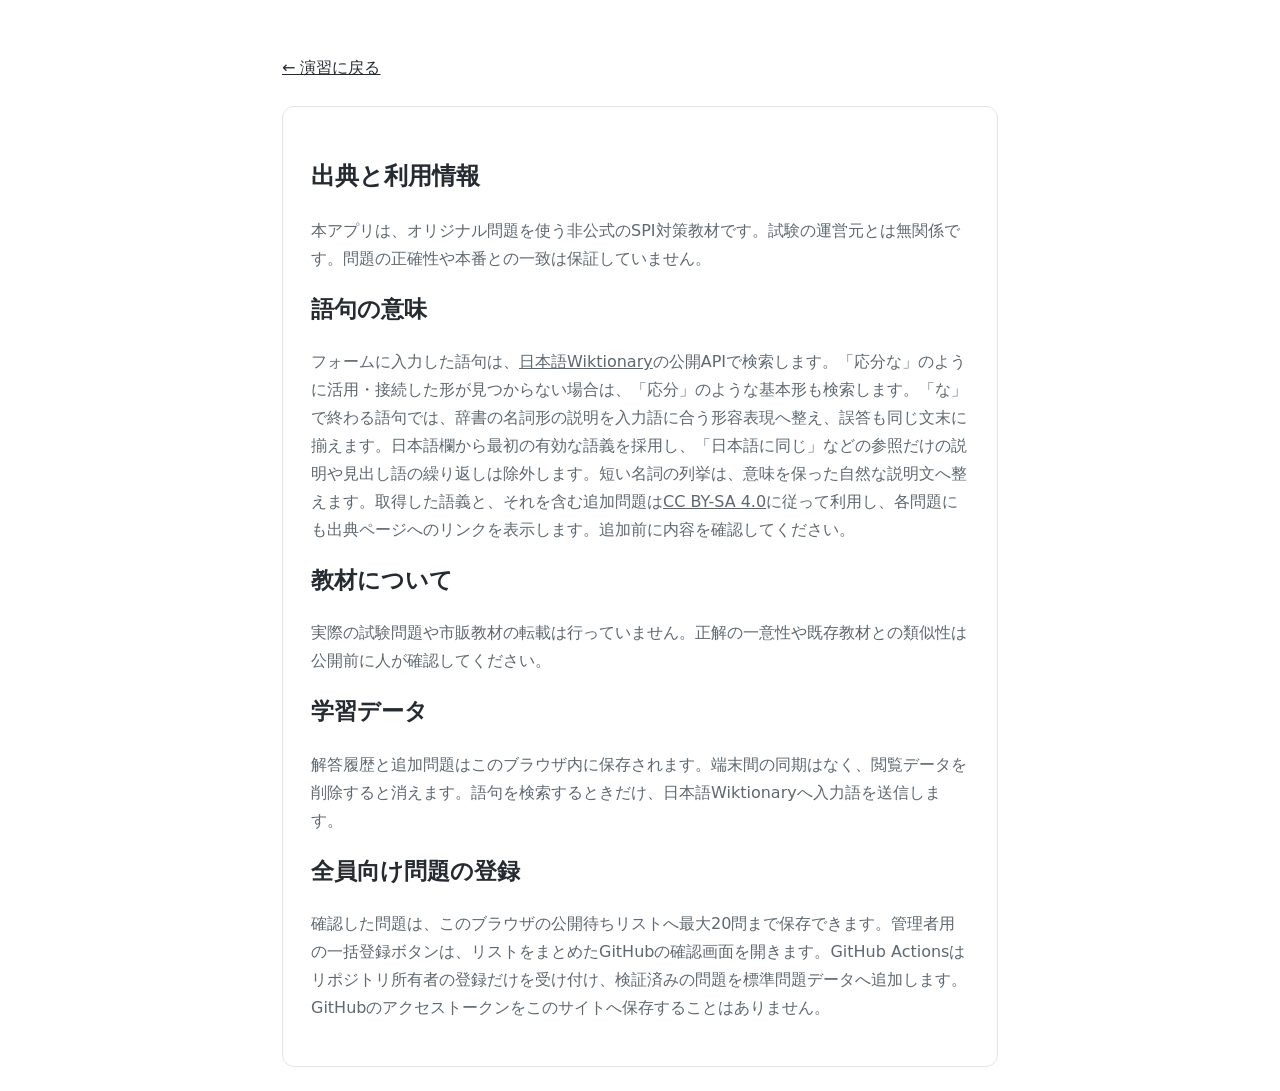
<file: docs/about.html>
<!doctype html>
<html lang="ja">
  <head>
    <meta charset="utf-8">
    <meta name="viewport" content="width=device-width, initial-scale=1">
    <title>出典と利用情報 | SPI言語対策道場</title>
    <link rel="stylesheet" href="style.css">
  </head>
  <body>
    <main>
      <a href="./">← 演習に戻る</a>
      <article class="card">
        <h1>出典と利用情報</h1>
        <p>本アプリは、オリジナル問題を使う非公式のSPI対策教材です。試験の運営元とは無関係です。問題の正確性や本番との一致は保証していません。</p>
        <h2>語句の意味</h2>
        <p>フォームに入力した語句は、<a href="https://ja.wiktionary.org/">日本語Wiktionary</a>の公開APIで検索します。「応分な」のように活用・接続した形が見つからない場合は、「応分」のような基本形も検索します。「な」で終わる語句では、辞書の名詞形の説明を入力語に合う形容表現へ整え、誤答も同じ文末に揃えます。日本語欄から最初の有効な語義を採用し、「日本語に同じ」などの参照だけの説明や見出し語の繰り返しは除外します。短い名詞の列挙は、意味を保った自然な説明文へ整えます。取得した語義と、それを含む追加問題は<a href="https://creativecommons.org/licenses/by-sa/4.0/deed.ja">CC BY-SA 4.0</a>に従って利用し、各問題にも出典ページへのリンクを表示します。追加前に内容を確認してください。</p>
        <h2>教材について</h2>
        <p>実際の試験問題や市販教材の転載は行っていません。正解の一意性や既存教材との類似性は公開前に人が確認してください。</p>
        <h2>学習データ</h2>
        <p>解答履歴と追加問題はこのブラウザ内に保存されます。端末間の同期はなく、閲覧データを削除すると消えます。語句を検索するときだけ、日本語Wiktionaryへ入力語を送信します。</p>
        <h2>全員向け問題の登録</h2>
        <p>確認した問題は、このブラウザの公開待ちリストへ最大20問まで保存できます。管理者用の一括登録ボタンは、リストをまとめたGitHubの確認画面を開きます。GitHub Actionsはリポジトリ所有者の登録だけを受け付け、検証済みの問題を標準問題データへ追加します。GitHubのアクセストークンをこのサイトへ保存することはありません。</p>
      </article>
    </main>
  </body>
</html>
</file>
<file: docs/style.css>
:root {
  font-family: system-ui, -apple-system, "Noto Sans JP", sans-serif;
  color: #252b31;
  background: #fff;
  line-height: 1.75;
}

* { box-sizing: border-box; }
body { margin: 0; background: #fff; }
a { color: inherit; }

header {
  padding: 22px max(5vw, 22px);
  border-bottom: 1px solid #e6eaed;
}

header a {
  font-size: 22px;
  font-weight: 750;
  text-decoration: none;
}

.eyebrow {
  color: #77818a;
  font-size: 12px;
  letter-spacing: .14em;
}

main {
  max-width: 760px;
  margin: auto;
  padding: 54px 22px 0;
}

.start-card {
  padding: 8px 0 42px;
}

.start-card h1 {
  margin: 0 0 34px;
  font-size: clamp(32px, 6vw, 46px);
  line-height: 1.25;
}

.count-control {
  display: grid;
  grid-template-columns: 1fr 150px;
  margin: 0 0 28px;
  align-items: center;
  gap: 20px;
  font-size: 18px;
}

.count-control select {
  margin: 0;
  padding: 14px;
  font-size: 18px;
}

.home-actions {
  display: grid;
  grid-template-columns: 1fr 1fr;
  gap: 14px;
}

.home-actions button {
  min-height: 60px;
  margin: 0;
  font-size: 19px;
  font-weight: 700;
}

#notice {
  min-height: 1.75em;
  margin: 14px 0 0;
  color: #68737c;
}

.stats {
  display: flex;
  margin: 0 0 26px;
  padding: 18px 0;
  border-top: 1px solid #e1e5e8;
  border-bottom: 1px solid #e1e5e8;
}

.stats div {
  flex: 1;
  border-right: 1px solid #e1e5e8;
  text-align: center;
}

.stats div:last-child { border: 0; }
.stats strong { display: block; font-size: 25px; }
.stats span { color: #77818a; font-size: 13px; }

#add-panel > summary {
  font-size: 17px;
}

.card {
  margin: 24px 0;
  padding: 28px;
  border: 1px solid #e1e5e8;
  border-radius: 12px;
  background: #fff;
}

h2 { margin-top: 0; font-size: 23px; }
.card > p { color: #5e6870; }

label {
  display: block;
  margin: 18px 0;
  font-size: 14px;
  font-weight: 600;
}

select,
input[type="file"],
input[type="text"],
input[type="email"],
input[type="password"],
textarea {
  display: block;
  width: 100%;
  margin-top: 7px;
  padding: 12px;
  border: 1px solid #cfd6db;
  border-radius: 8px;
  background: #fff;
  color: #252b31;
  font: inherit;
}

textarea { resize: vertical; line-height: 1.7; }

.submission-card h2 { margin-bottom: 12px; }
.submission-card label { margin-bottom: 7px; }
.submission-row { display: grid; grid-template-columns: 1fr auto; gap: 10px; }
.submission-row input,
.submission-row button { margin: 0; }
.submission-row button { min-width: 100px; }
.honeypot { position: absolute !important; left: -10000px !important; width: 1px !important; height: 1px !important; }
#submission-status { min-height: 1.75em; margin-bottom: 0; color: #5e6870; }

button {
  margin: 5px 7px 5px 0;
  padding: 12px 19px;
  border: 1px solid #cbd2d7;
  border-radius: 9px;
  background: #fff;
  color: #252b31;
  cursor: pointer;
  font: inherit;
}

button:hover { background: #f4f6f7; }
button:disabled { cursor: default; opacity: .42; }

button:focus-visible,
select:focus-visible,
input:focus-visible,
textarea:focus-visible,
summary:focus-visible {
  outline: 3px solid #79a8d8;
  outline-offset: 3px;
}

.primary {
  border-color: #303941;
  background: #303941;
  color: #fff;
}

.primary:hover { background: #1f252a; }

summary { cursor: pointer; font-weight: 650; }
details[open] > summary { margin-bottom: 24px; }
details hr { margin: 36px 0; border: 0; border-top: 1px solid #e1e5e8; }
.question-builder > p,
#add-panel section > p { color: #5e6870; }

.preview-card {
  margin: 24px 0;
  padding: 22px;
  border: 1px solid #dce2e6;
  border-radius: 10px;
  background: #f7f9fa;
}

.preview-card h3 { margin: 5px 0 15px; font-size: 18px; }
.preview-card ol { padding-left: 28px; }
.preview-card li { margin: 8px 0; }
.preview-card #preview-answer { color: #315e42; font-weight: 650; }

/* 演習画面 */
body:has(#practice:not([hidden])) header,
body:has(#practice:not([hidden])) footer { display: none; }

main:has(#practice:not([hidden])) {
  max-width: 1240px;
  padding-top: 28px;
}

.practice-header {
  display: flex;
  min-height: 104px;
  align-items: flex-start;
  justify-content: space-between;
  gap: 20px;
}

.back-button {
  border: 0;
  color: #68737c;
}

.session-status {
  display: flex;
  align-items: center;
  gap: 18px;
}

.question-number {
  display: grid;
  width: 92px;
  height: 92px;
  place-content: center;
  border: 10px solid #e4e8eb;
  border-radius: 50%;
  box-shadow: inset 0 0 0 8px #f5f6f7;
  text-align: center;
}

.question-number span {
  font-size: 15px;
  font-weight: 700;
  line-height: 1.2;
}

.question-number small,
.elapsed-time small {
  color: #7a858e;
  font-size: 11px;
}

.elapsed-time { display: grid; min-width: 86px; }
.elapsed-time span { font-size: 20px; font-weight: 700; }

.practice-card {
  min-height: 500px;
  padding: clamp(28px, 4vw, 52px);
  border: 1px solid #dfe4e8;
  border-radius: 10px;
  background: #fff;
  box-shadow: 0 1px 3px rgba(27, 36, 43, .03);
}

.practice-card #kind { margin: 0 0 8px; }

.practice-card #question {
  margin: 0;
  font-size: clamp(20px, 2.2vw, 27px);
  line-height: 1.65;
}

.practice-card ruby { ruby-align: center; }
.practice-card rt {
  color: #68737c;
  font-size: .52em;
  font-weight: 500;
}

fieldset {
  margin: 26px 0 0;
  padding: 0;
  border: 0;
}

.choice {
  display: flex;
  min-height: 62px;
  margin: 0;
  padding: 14px 12px;
  align-items: center;
  gap: 17px;
  border-radius: 8px;
  cursor: pointer;
  font-size: 18px;
  font-weight: 400;
  transition: background .15s ease;
}

.choice:hover { background: #f6f8f9; }
.choice:has(input:checked) { background: #eef4f0; }

.choice input {
  appearance: none;
  width: 23px;
  height: 23px;
  flex: 0 0 23px;
  margin: 0;
  border: 2px solid #cbd3d8;
  border-radius: 50%;
  background: #fff;
}

.choice input:checked { border: 7px solid #5d9f64; }

.choice.correct {
  background: #edf7ef;
  box-shadow: inset 4px 0 #4e9a62;
}

.choice.wrong {
  background: #fff1ee;
  box-shadow: inset 4px 0 #c06452;
}

.passage {
  margin: 20px 0;
  padding: 20px;
  border-radius: 8px;
  background: #f5f7f8;
  color: #303941 !important;
  white-space: pre-wrap;
}

#feedback {
  margin: 24px 0 0;
  padding: 20px;
  border-radius: 8px;
  background: #f2f6f3;
  white-space: pre-wrap;
}

.practice-progress {
  display: grid;
  grid-template-columns: auto 1fr;
  margin-top: 26px;
  align-items: center;
  gap: 18px;
  color: #77818a;
  font-size: 13px;
}

progress {
  width: 100%;
  height: 10px;
  overflow: hidden;
  border: 0;
  border-radius: 2px;
  background: #f0f2f3;
  accent-color: #61a75f;
}

progress::-webkit-progress-bar { background: #f0f2f3; }
progress::-webkit-progress-value { background: #61a75f; }
progress::-moz-progress-bar { background: #61a75f; }

.practice-actions {
  display: flex;
  justify-content: flex-end;
  padding: 28px 0 10px;
}

.practice-actions button {
  min-width: 170px;
  min-height: 58px;
  margin: 0;
  font-size: 17px;
  font-weight: 700;
}

.score { font-size: 42px; font-weight: 700; }
#word-status,
#import-status { min-height: 1.8em; color: #315e42; }
footer { padding: 30px 0 45px; color: #707b83; font-size: 12px; }
.sr { position: absolute; width: 1px; height: 1px; overflow: hidden; clip-path: inset(50%); }
[hidden] { display: none !important; }

@media (max-width: 650px) {
  .card { padding: 20px; }
  main { padding-top: 34px; }
  .start-card h1 { margin-bottom: 26px; }
  .count-control { grid-template-columns: 1fr 125px; font-size: 17px; }
  .home-actions { grid-template-columns: 1fr; }
  .submission-row { grid-template-columns: 1fr; }
  .home-actions button { min-height: 56px; }
  .stats strong { font-size: 22px; }
  main:has(#practice:not([hidden])) { padding: 16px 14px 0; }
  .practice-header { min-height: 82px; }
  .question-number {
    width: 68px;
    height: 68px;
    border-width: 7px;
    box-shadow: inset 0 0 0 5px #f5f6f7;
  }
  .question-number small { display: none; }
  .elapsed-time { min-width: 68px; }
  .elapsed-time span { font-size: 17px; }
  .practice-card { min-height: 0; padding: 24px 18px; }
  .practice-card #question { font-size: 19px; }
  .choice { min-height: 58px; padding: 12px 6px; font-size: 16px; }
  .practice-progress { gap: 10px; }
  .practice-actions button { width: 100%; }
}
</file>
